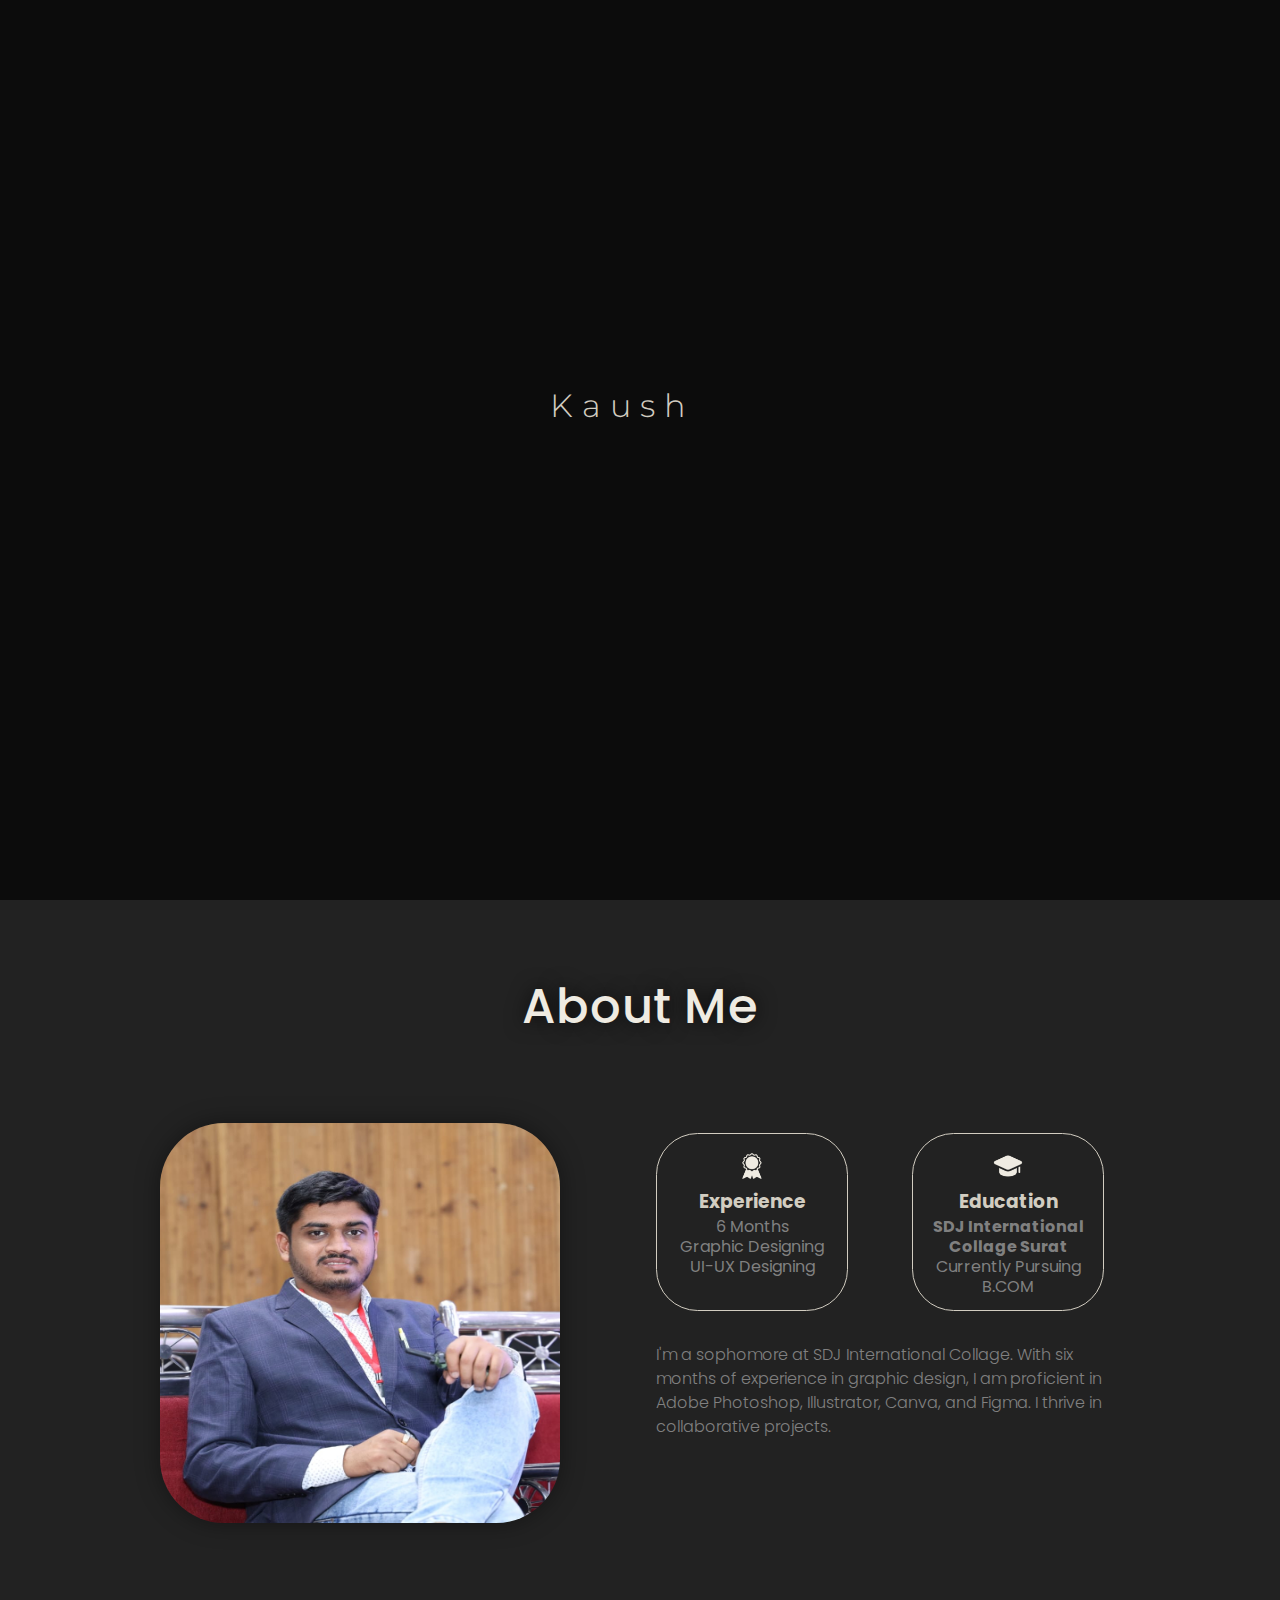
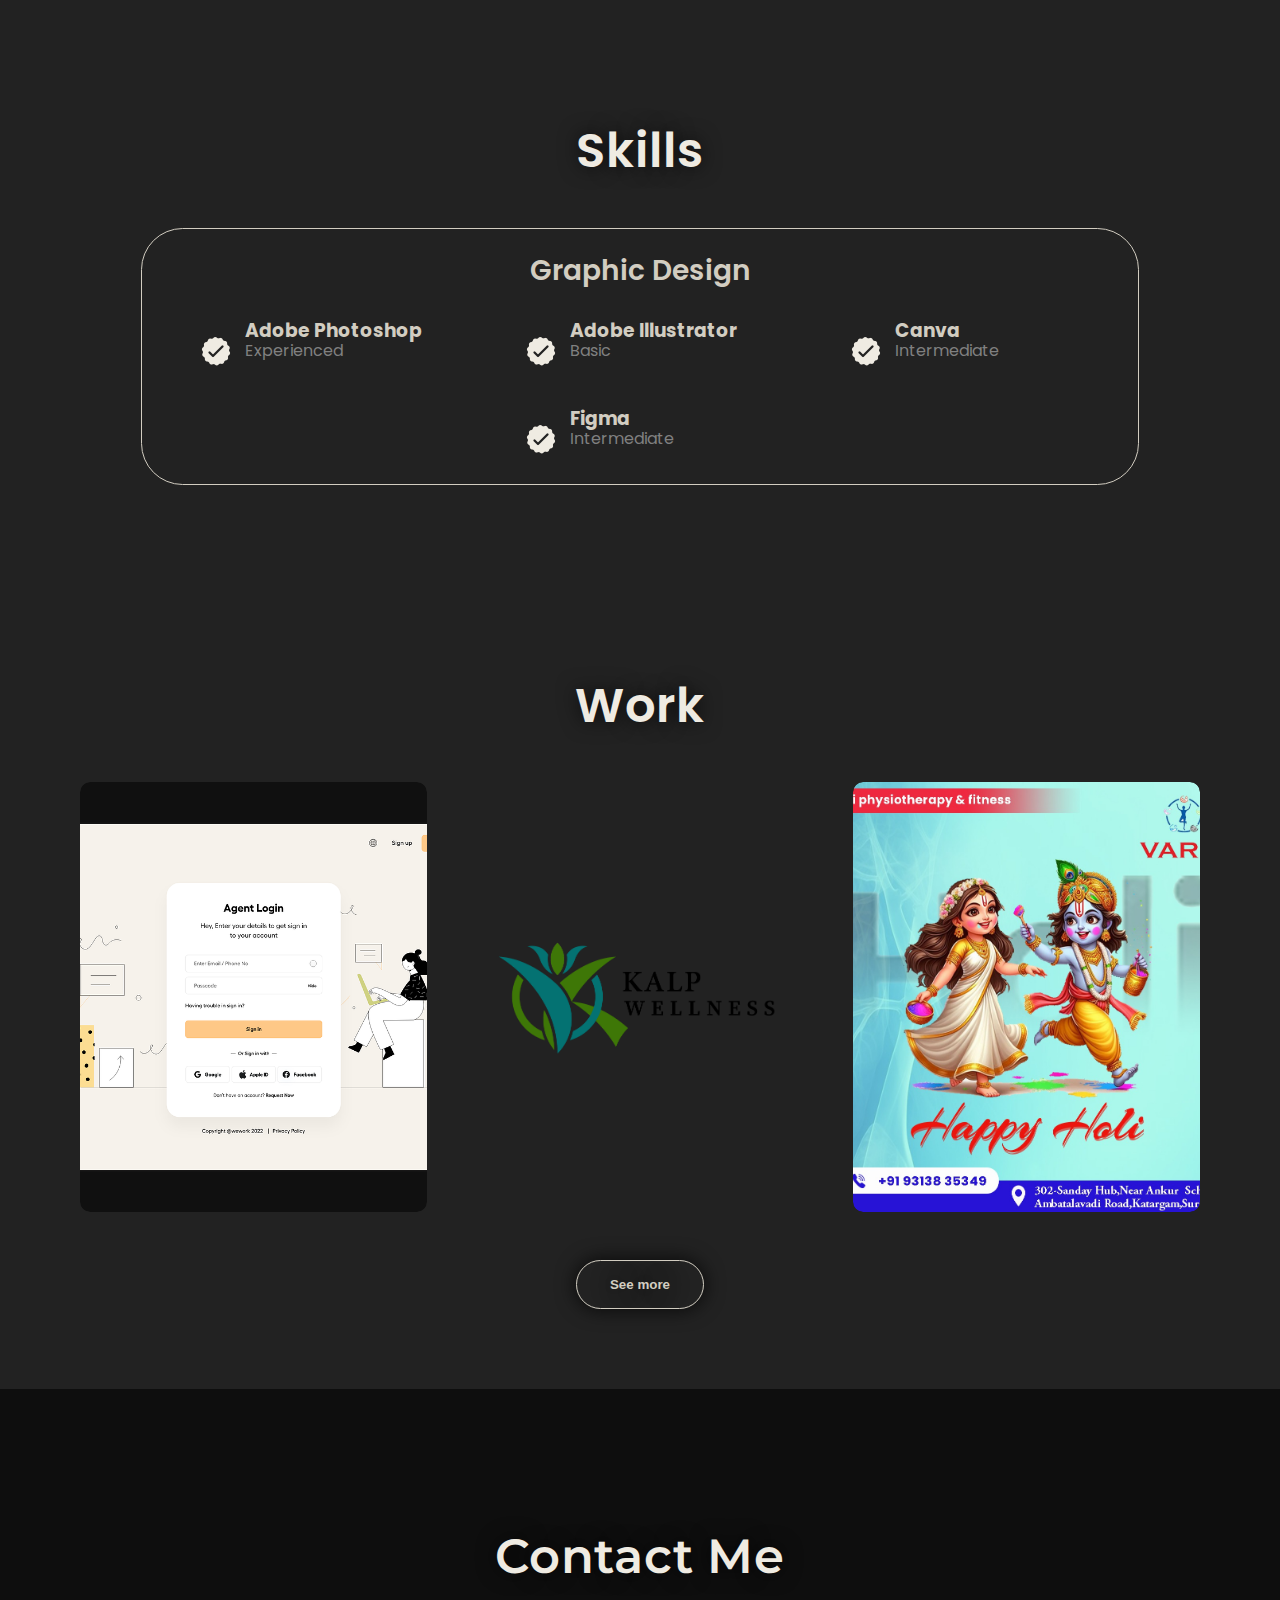
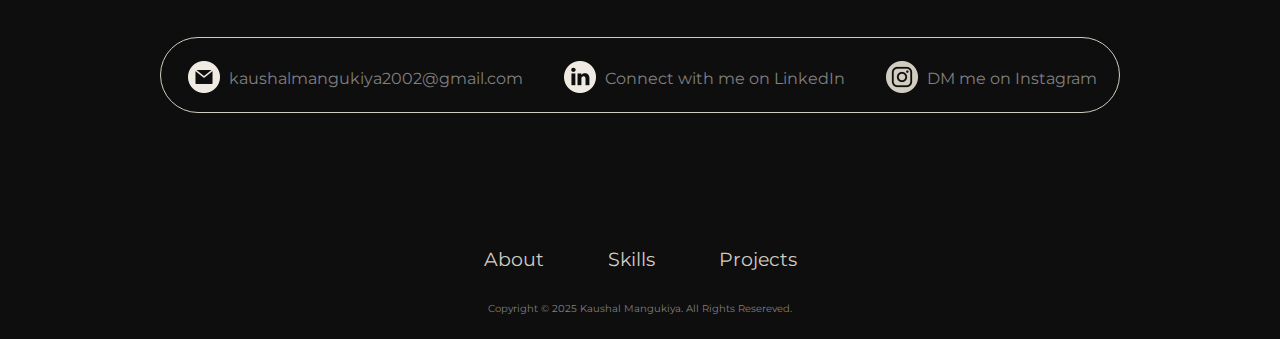
<file: index.html>
<!DOCTYPE html>
<html lang="en">
<head>
    <meta charset="UTF-8">
    <meta name="viewport" content="width=device-width, initial-scale=1.0">
    <title>Kaushal's Portfolio</title>
    <link rel="stylesheet" href="style.css">
    <link rel="stylesheet" href="mediaqueries.css">
</head>
<body bgcolor="#070707">

    <div class="intro">
        <h1 class="logo-header">
            <span class="intro-logo">K</span>
            <span class="intro-logo">a</span>
            <span class="intro-logo">u</span>
            <span class="intro-logo">s</span>
            <span class="intro-logo">h</span>
            <span class="intro-logo">a</span>
            <span class="intro-logo">l</span>

        </h1>
    </div>

    <nav id="desktop-nav" class="bgcolor">

        <div>
            <ul class="nav-links">
                <li><a href="#about">About</a></li>
                <li><a href="#skills">Skills</a></li>
                <li><a href="#projects">Projects</a></li>
                <li><a href="#contact">Contact</a></li>
            </ul>
        </div>
    </nav>

    <nav id="hamburger-nav">
        <div class="logo">Kaushal</div>
        <div class="hamburger-menu">
            <div class="hamburger-icon" onclick="togglemenu()">
                <span></span>
                <span></span>
                <span></span>
            </div>
            <div class="menu-links" onclick="togglemenu()">
                <li><a href="#about" onclick="togglemenu()">About</a></li>
                <li><a href="#skills" onclick="togglemenu()">Skills</a></li>
                <li><a href="#projects" onclick="togglemenu()">Projects</a></li>
                <li><a href="#contact" onclick="togglemenu()">Contact</a></li>
            </div>
        </div>
    </nav>

    <section id="profile">
        <div class="section__pic-container">
            <img class="home-pic"
            src="./Assets/kaushal 1.jpeg" alt="Kaushal Mangukiya">
        </div>
        <div class="section__text" class="show">
            <p class="section__text__p1">Hello there, I'm</p>
            <h1 class="title">Kaushal Mangukiya</h1>
            <p class="section__text__p2">Graphic Designer</p>
            <div class="btn-container">
                <button class="btn btn-color-2"
                onclick="window.open('./Assets/RESUME.pdf')"
                >
                My Resume
                </button>
                <button class="btn btn-color-1"
                onclick="location.href='./#contact'">
                Get in touch
                </button>
            </div>
            <div id="socials-container">
                <img src='./Assets/linkedin.png' alt="My LinkedIn Profile"
                class="icon" onclick="location.href='https://www.linkedin.com/in/kaushal-mangukiya-a54a90245?utm_source=share&utm_campaign=share_via&utm_content=profile&utm_medium=ios_app'">
                <img src='./Assets/insta.png' alt="My Instagram Handle"
                class="icon" onclick="location.href='https://www.instagram.com/kaushal_mangukiya_?igsh=a3Y2aHNwZ2JyZTBp'">
                </div>
        </div>
    </section>

    <section id="about">
        <p class="section__text">Get To Know</p>
        <h1 class="title2">About Me</h1>
        <div class="section-container">
            <div class="section__pic-container">
                <img src="./Assets/kaushal11.jpg"
                alt="Bhavya Parmar Profile Picture"
                class="about-pic">
            </div>
            <div class="about-details-container">
                <div class="about-containers">
                    <div class="details-container">
                        <img src="./Assets/experience.png"
                        alt="experience icon" class="icon">
                        <h3 class="about-headings">Experience</h3>
                        <p>6 Months<br>Graphic Designing<br>UI-UX Designing</p>
                    </div>
                    <div class="details-container">
                        <img src="./Assets/graduation.png"
                        alt="education icon" class="icon">
                        <h3 class="about-headings">Education</h3>
                        <p><b>SDJ International Collage Surat</b>
                        <br>Currently Pursuing B.COM<br>
                        </p>
                    </div>
                </div>
                <div class="text-container">
                    <p>
                        I'm a sophomore at SDJ International Collage. With six months of experience 
                        in graphic design, I am proficient in Adobe Photoshop, Illustrator, Canva, and 
                        Figma. I thrive in collaborative projects.
                    </p>
                </div>
            </div>
        </div>
    </section>

    <section id="skills">
        <p class="section__text">Have a look at my</p>
        <h1 class="title">Skills</h1>
        <div class="skills-details-container">
                <div class="sk-details-container">
                    <h2 class="skills-subtitle">Graphic Design</h2>
                    <div class="article-container">
                        <article>
                            <img src="./Assets/checkmark.png" alt="skills checkmark"
                            class="icon">
                            <div>
                                <h3>Adobe Photoshop</h3>
                                <p>Experienced</p>
                            </div>
                        </article>
                        <article>
                            <img src="./Assets/checkmark.png" alt="skills checkmark"
                            class="icon">
                            <div>
                                <h3>Adobe Illustrator</h3>
                                <p>Basic</p>
                            </div>
                        </article>
                        <article>
                            <img src="./Assets/checkmark.png" alt="skills checkmark"
                            class="icon">
                            <div>
                                <h3>Canva</h3>
                                <p>Intermediate</p>
                            </div>
                        </article>
                        <article>
                            <img src="./Assets/checkmark.png" alt="skills checkmark"
                            class="icon">
                            <div>
                                <h3>Figma</h3>
                                <p>Intermediate</p>
                            </div>
                        </article>
                    </div>
                </div>
        </div>
    </section>

    <section id="projects">
        <p class="section__text">Explore my</p>
        <h1 class="title">Work</h1>
        <div class="work-list">
            <a href="./Assets/2.png"><div class="work">
                <img src="./Assets/2.png" alt="Login Page UI Design">
                <div class="layer">
                    <h3>Login Page UI Design</h3>
                </div>
            </div></a>
            <a href="./Assets/1.png"><div class="work">
                <img src="./Assets/1.png" alt="Logo Design">
                <div class="layer">
                    <h3>Logo Design</h3>
                </div>
            </div></a>
            <a href="./Assets/3.jpg"><div class="work">
                <img src="./Assets/3.jpg" alt="Event Poster">
                <div class="layer">
                    <h3>Event Poster</h3>
                </div>
            </div></a>
            
        </div>

            </div>
        </div>
        <a href="projects.html">
        <button class="btn btn-color-2">
                See more
            </button></a>
    </section>

    <section id="contact">
        <p class="section__text" style="padding-bottom: 0.3rem;">Get In Touch</p>
        <h1 class="title" style="font-weight: 600;">Contact Me</h1>
        <div class="contact-info-upper-container">
            <div class="contact-info-container">
                <a href="mailto:23110059@iitgn.ac.in">
                    <img src="./Assets/email.png" alt="Email icon"
                    class="icon contact-icon">
                    <p>kaushalmangukiya2002@gmail.com</p>
                </a>
            </div>
            <div class="contact-info-container">
            <a href="https://www.linkedin.com/in/kaushal-mangukiya-a54a90245?utm_source=share&utm_campaign=share_via&utm_content=profile&utm_medium=ios_app">
                <img src="./Assets/linkedin.png" alt="LinkedIn" 
                class="icon contact-icon">
                <p>Connect with me on LinkedIn</p>
            </a>
            </div>
            <div class="contact-info-container">
            <a href="https://www.instagram.com/kaushal_mangukiya_?igsh=a3Y2aHNwZ2JyZTBp">
                <img src='./Assets/insta.png' alt="My Instagram Handle" 
                class="icon contact-icon">
                <p>DM me on Instagram</p>
            </a>
            </div>
        </div>
    </section>

    <footer>
        <nav>
            <div class="nav-links-container2">
                <ul class="nav-links">
                    <li><a href="#about">About</a></li>
                    <li><a href="#skills">Skills</a></li>
                    <li><a href="#projects">Projects</a></li>
                </ul>
            </div>
        </nav><br>
        <p>Copyright &#169; 2025 Kaushal Mangukiya. All Rights Resereved.</p>
    </footer>

   <script defer src="script.js"></script> 
</body>
</html>
</file>
<file: style.css>
/*GENERAL*/

@import url('https://fonts.googleapis.com/css2?family=Montserrat:ital,wght@0,100..900;1,100..900&display=swap');
@import url('https://fonts.googleapis.com/css2?family=Poppins:ital,wght@0,100;0,200;0,300;0,400;0,500;0,600;0,700;0,800;0,900;1,100;1,200;1,300;1,400;1,500;1,600;1,700;1,800;1,900&display=swap');
@font-face {
    font-family: myfont;
    src: url("./Assets/BrittanySignature.ttf") format("ttf");
    font-weight: normal;
    font-style: normal;

}

*{
    margin: 0;
    padding: 0;
}

body {   
    font-family: "Montserrat", "Poppins" ;
    background-color: #0e0e0e;

}

body::-webkit-scrollbar {
    display: none;
}

html {
    scroll-behavior: smooth;
}

p {
    color: rgb(128, 128, 128);
}

/* INTRO SCREEN */

.intro{
    position: fixed;
    z-index: 2;
    left: 0;
    top: 0;
    width: 100%;
    height: 100vh;
    background-color: #0c0c0c;
    transition: 1s;
}

.logo-header {
    position: absolute;
    top: 45%;
    left: 50%;
    transform: translate(-50%, -50%);
    color: #d2cdc1;
}

.intro-logo {
    position: relative;
    display: inline-block;
    bottom: -25px;
    opacity: 0;
    font-weight: 300;
    font-family: 'Montserrat';
}

.intro-logo.active {
    bottom: 0;
    opacity: 1;
    transition: ease-in-out 0.5s;
}

.intro-logo.fade {
    bottom: 150px;
    opacity: 0;
    transition: ease-in-out 0.5s;
}


/*TRANSITION*/

a, .btn {
  transition: all 300ms ease;  
}

/*DESKTOP NAV*/

#desktop-nav {
    display: flex;
    width: 90%;
    
    position: absolute;
    justify-content: space-between;
    align-items: center;
    height: 10vh;
    padding: 0 5%;
    z-index: 1;

    /* transition: all 300ms ease; */
}

/* .bgcolor {
    background-color:none;
    transition: all 300ms ease;
} */


.nav-links {
    gap: 4rem;
    list-style: none;
    font-size: 1.2rem;
    margin-top: 0.3rem;

}

a {
    color: #d2cdc1;
    text-decoration: none;
    text-decoration-color: #141414;
}

nav a:hover {
    color: purple;
    text-decoration: underline;
    text-underline-offset: 0.8rem;
}

#desktop-nav .logo {
    display: flex;
    height: 65px;
    width: 105px;
    margin-top: 0.5rem;
    padding-left: 10px;
}

.logo:hover {
    cursor: pointer;
}

/*HAMBURGER NAV*/


#hamburger-nav, .nav-links {
    display: flex;
}

#hamburger-nav {
    justify-content: center;
    align-items: center;
    height: 10vh;
    padding-left: 5rem;
    padding-right: 6rem;
    position: absolute;
    background-color: transparent;
    color: transparent;
    z-index: 1;
}

#hamburger-nav {
    display: none;
}

.hamburger-menu {
    position: relative;
    display: inline-block;
}

.hamburger-icon {
    display: flex;
    flex-direction: column;
    justify-content: space-between;
    height: 24px;
    width: 30px;
    cursor: pointer;
}

.hamburger-icon span {
    width: 100%;
    height: 2px;
    background-color: #d2cdc1;
    transition: all 0.3 ease-in-out;
}

.menu-links {
    position: absolute;
    top: 100%;
    right: 0;
    background-color: #141414;
    width: fit-content;
    max-height: 0;
    overflow: hidden;
    transition: all 0.3 ease-in-out;
}

.menu-links a {
    display: block;
    padding: 10px;
    text-align: center;
    font-size: 1.5rem;
    color: #d2cdc1;
    text-decoration: none;
    transition: all 0.3 ease-in-out;
}

.menu-links li {
    list-style: none;
}

.menu-links.open {
    max-height: 300px;
}

.hamburger-icon.open span:first-child {
    transform: rotate(45deg) translate(10px,5px);
}

.hamburger-icon.open span:nth-child(2) {
    opacity: 0;;
}

.hamburger-icon.open span:last-child {
    transform: rotate(-45deg) translate(10px,-5px);
}

.hamburger-icon span:first-child {
    transform: none;
}

.hamburger-icon span:first-child {
    opacity: 1;
}

.hamburger-icon span:first-child {
    transform: none;
}

/*SECTIONS*/

section {
    padding-top: 4vh;
    height: 96vh;
    box-sizing: border-box;
    min-height: fit-content;
}

.section-container {
    display: flex;
}

/*PROFILE SECTION*/

#profile {
    padding-top: 3.5rem;
    display: flex;
    justify-content: center;
    gap: 10rem;
    height: 100vh;
    background-color: #222222;
    background-image: url('./Assets/black.jpg');
    background-size: cover;
    background-repeat: no-repeat;
    background-attachment: fixed;
    background-position: center;
    background-blend-mode: overlay;
    background-size: 105%;

    position: relative;

    padding: 5rem 0;
    height: 100vh;
    background-size: cover;
    background-repeat: no-repeat;
    background-blend-mode: overlay;
    font-family: "Poppins";
    background-position: center;
    height: fit-content;
}




.home-pic {
    display: flex;
    height: 400px;
    width: 400px;
    margin: 9.4rem 0;
    border-radius: 50%;
    box-shadow: 0 0 25px rgba(0, 0, 0,0.4);
}

.section__text {
    align-self: center;
    text-align: center;
    opacity: 0;
    transition: all 800ms;
    filter: blur(5px);
}

.show{
    opacity: 1;
    filter: blur(0);

}

.section__text p {
    color: #a9a69e;
    text-shadow: 0 0 20px rgba(0,0,0, 0.744);
}

.section__text__p1 {
    font-weight: 600;
    text-align: center;
    font-size: 1.5rem;
    margin-bottom: 0.4rem;
    margin-top: 0.7rem;
}

.section__text__p2 {
    font-weight: 400;
    letter-spacing: 0.1rem;
    font-size: 1.2rem;
}

.title {
    font-weight: 700;
    font-size: 3rem;
    text-align: center;
    color: #efebe2;
    margin-bottom: 0.6rem;
    text-shadow: 0 0 20px rgba(0,0,0, 0.744);
    letter-spacing: 0.05rem;
}

#socials_container {
    display: flex;
    justify-content: center;
    margin-top: 2rem;
    gap: 1rem;
}

/*ICONS*/

.icon {
    cursor: pointer;
    height: 2rem;
    margin-top: 1rem;
    text-shadow: 0 0 20px rgba(0,0,0, 0.8);
    padding-inline: 5px;
}

.btn-container {
    display: flex;
    justify-content: center;
    gap: 1rem;
    transition-delay: 1s;
}

.btn {
    font-weight: 600;
    transition: all 300ms ease;
    padding: 1rem;
    width: 8rem;
    border-radius: 2rem;
    margin-top: 1.4rem;   
    box-shadow: 0 0 20px rgba(0, 0, 0, 0.8);
    text-shadow: 0 0 20px rgba(0,0,0, 0.8);
}

.btn-color-1, .btn-color-2 {
    border: #d2cdc1 0.1rem solid;
}
.btn-color-2 {
    color: #d2cdc1;
}

.btn-color-1:hover, .btn-color-2:hover {
    cursor: pointer;
}

.btn-color-2:hover {
    background: none;
    color: purple;
    border: purple 0.1rem solid;
    box-shadow: 0 0 20px rgba(128,0,128,0.3);
}

.btn-color-1:hover {
    background: purple;
    color: #d2cdc1;
    border: purple;
    box-shadow: 0 0 20px rgba(128,0,128,0.3);
}

.btn-color-2 {
    background: none;
}

btn-color-2:hover {
    border:#d2cdc1 0.1rem solid;
}

.btn-container {
    gap: 1.5rem;
}

/*ABOUT SECTION*/

#about {
    position: relative;
    background-image: url(./Assets/black.jpg);
    padding: 5rem 0;
    height: 100vh;
    background-color: #222222;
    background-size: cover;
    background-repeat: no-repeat;
    background-blend-mode: overlay;
    font-family: "Poppins";
    background-position: center;
    background-attachment: fixed;
    height: fit-content;
}

.title2 {
    font-family: "Poppins", sans-serif;
    color: #efebe2;
    margin-top: 0.3rem;
    font-weight: 500;
    font-size: 3rem;
    text-align: center;
    text-shadow: 0 0 20px rgba(0,0,0, 0.744);
    letter-spacing: 0.05rem;
}

.about-pic {
    height: 400px;
    width: 400px;
    margin-left: 10rem;
    margin-top: 5rem;
    border-radius: 4rem;
    box-shadow: 0 0 25px rgba(0, 0, 0,0.4);
}

.about-containers {
    gap: 4rem;
    margin-bottom: 2rem;
    padding-left: 2rem;
    padding-right: 11rem;
}

.about-details-container {
    justify-content: center;
    flex-direction: column;
    
}

.about-containers,
.about-details-container {
    display: flex;
}


.details-container {
    padding-bottom: 0.8rem;
    flex: 1;
    background: none;
    border-radius: 2.6rem;
    border: #070707 0.1rem solid;
    border-color: #d2cdc1;
    text-align: center;
    line-height: 1.25rem;
    transition: all 300ms ease;
}

.details-container:hover {
    background: #0a0a0a;
    color: purple;
    border: purple 0.1rem solid;
    box-shadow: 0 0 20px rgba(128,0,128,0.3);
}

.section-container {
    gap: 4rem;
    height: 80%;
}


.about-headings {
    color: #d2cdc1;
    padding-top: 0.3rem;
    padding-bottom: 0.3rem;
}

.text-container {
    font-family: "Poppins", sans-serif;
    font-weight: 300;
    color: #d2cdc1;
    padding-left: 2rem;
    padding-right: 11rem;
    text-align: left;
    line-height: 1.5rem;

}

/*SKILLS*/

#skills {
    position: relative;
    background-image: url(./Assets/black.jpg);
    padding: 5rem 0;
    height: 100vh;
    background-color: #222222;
    background-size: cover;
    background-repeat: no-repeat;
    background-blend-mode: overlay;
    font-family: "Poppins";
    background-position: center;
    background-attachment: fixed;
    height: fit-content;
}

#skills .title{
    font-weight: 600;
}

.skills-subtitle {
    color: #d2cdc1;
    font-weight: 600;
    font-size: 1.75rem;
    margin-bottom: 2rem;
    margin-top: 2rem;

}

.skills-details-container {
    display: flex;
    justify-content: center;
    flex-direction: column;
}

.article-container {
    display: flex;
    text-align: initial;
    flex-wrap: wrap;
    flex-direction: row;
    gap: 2rem;
    justify-content: space-evenly;
    padding-bottom: 1rem;
}

article {
    display: flex;
    width: 15rem;
    justify-content: left;
    gap: 0.5rem;
    margin-top: 0.5rem;
}
article .icon {
    cursor: default;
}

article h3{
    color: #d2cdc1;
}

.sk-details-container {
    padding-bottom: 0.8rem;
    flex: 1;
    background: none;
    border-radius: 2.6rem;
    border: #070707 0.1rem solid;
    border-color: #d2cdc1;
    text-align: center;
    line-height: 1.25rem;
    margin-left: 11%;
    margin-right: 11%;
    margin-top: 2rem;
    padding-bottom: 0.7rem;
    transition: all 300ms ease;
}

.sk-details-container:hover{
    background: #0a0a0a;
    color: purple;
    border: purple 0.1rem solid;
    box-shadow: 0 0 15px rgba(128,0,128,0.2);
}



/* PROJECTS */

#projects {
    position: relative;
    background-image: url(./Assets/black.jpg);
    padding: 5rem 0;
    height: 100vh;
    background-color: #222222;
    background-size: cover;
    background-repeat: no-repeat;
    background-blend-mode: overlay;
    font-family: "Poppins";
    background-position: center;
    background-attachment: fixed;
    height: fit-content;
}


#projects .title {
    font-weight: 600;
}

.work-list {
    display: grid;
    grid-template-columns: repeat(auto-fit, minmax(300px, 2fr));
    grid-gap: 40px;
    margin: 40px 5rem;  
}

.work {
    border-radius: 10px;
    position: relative;
    overflow: hidden;
}

.work img {
    width: 100%;
    border-radius: 10px;
    display: block;
    aspect-ratio: 1/1;
    transition: transform 0.3s;
}

.layer {
    width: 100%;
    height: 0;
    background: linear-gradient(rgba(0,0,0,0), #070707) ;
    border-radius: 10px;
    position: absolute;
    left: 0;
    bottom: 0;
    overflow: hidden;
    display: flex;
    align-items: center;
    justify-content: center;
    flex-direction: column;
    text-align: center;
    transition: height 0.3s;
}

.layer h3 {
    color: #d2cdc1;
    text-shadow: 0 0 40px #070707;
    font-weight: 600;
}


.work img {
    height: 430px;
    width: 100%;
    object-fit: cover;
}

.work:hover img{
    transform: scale(1.1);
    width: 100%;
    border-radius: 10px;
    display: block;
    
}

.work:hover .layer {
    height: 100%;
}

.work:hover{
    box-shadow:  0 0 40px rgba(0, 0, 0, 0.204);
}

#projects button {
    margin: 3rem auto auto auto;
    display: block;
}


/* CONTACT */

#contact {
    height: 50vh;
    display: flex;
    justify-content: center;
    flex-direction: column;
    align-items: center;
    padding-bottom: 2rem;
}

.contact-info-upper-container {
    display: inline-block;
    justify-content: center;
    border-radius: 4rem;
    border: #d2cdc1 0.1rem solid;
    margin-top: 2.6rem;
    margin-left: auto;
    margin-right: auto;
    margin-bottom: 1rem;
    padding: 0.4rem;
    transition: all 0.3s ease;
}

.contact-info-upper-container:hover {
    border-color: purple;
    box-shadow: 0 0 30px rgba(128, 0, 128, 0.14);
}

.contact-info-container {
    display: inline-block;
    align-items: center;
    justify-content: center;
    gap: 1rem;
    margin: 0.05rem 1rem;
    padding-bottom: 0.5rem;
    width: auto;
}

.contact-info-container p {
    display: inline-block;
    justify-content: center;
    vertical-align: 9px;
}

.contact-info-container img:hover {
    color: purple;
    fill: purple;
}


#contact .logo img {
    display: flex;
    margin-top: 1rem;
    justify-content: center;
    align-items: center;
    height: 65px;
    width: 105px;
 
}

/* FOOTER */

footer{
    display: flex;
    flex-direction: column;
    align-items: center;
    justify-content: center;
}

footer .nav-links-container, .nav-links {
    padding: 0;
    margin: auto;
}
footer nav{
    padding: 0;
}

footer .nav-links-container2 {
    display: flex;
    flex-direction: column;
    justify-content: center;
    align-items: center;
    padding: 0;
    margin-top: 0.5rem;
}

.nav-links-container2 .nav-links{
    padding: 0;
    align-items: center;
    display: flex;
    flex-direction: row;
    justify-content: center;
}

footer p {
    display: flex;
    justify-content: center;
    margin-top: 0.7rem;
    padding-bottom: 1.5rem;
    font-size: x-small;
}


/* ALL PROJECTS PAGE */

#all-projects {
    position: relative;
    background-image: url("./Assets/huji25.jpg");
    background-color: #1e1e1e;
    background-size: cover;
    background-repeat: no-repeat;
    background-blend-mode: overlay;
    background-position: center;
    background-attachment: fixed;
    font-family: "Poppins";
    height: auto;
    padding-bottom: 2rem;
}

#all-projects p{
    height: 100%;
}


#all-projects .title{
    font-weight: 600;
}
</file>
<file: mediaqueries.css>
@media screen and (max-width: 1244px){
    #about{
        height: fit-content;
        padding-bottom: 4rem;
    }
    #about .section__pic-container{
        display: flex;
        justify-content: center;
        align-items: center;
    }
    .about-pic {
        width: 300px;
        height: 300px;
        margin: auto;
        margin-top: 2rem;
        margin-left: 2rem;
    }
    .about-containers {
        display: flex;
        flex-direction: row;
        flex-wrap: wrap;
        flex: 1;
        justify-content: center;
        align-items: center;
        margin-top: 2rem;
        padding: 0 2rem;
        gap: 2rem;
    }
    .about-containers .details-container {
        padding-left: 2rem;
        padding-right: 2rem;
        min-width: 16rem;
    }
    #about .text-container {
        padding: 0 2rem;
    }

}
@media screen and (max-width: 1140px){
    
    #desktop-nav .nav-links {
        display: none;
    }
    #desktop-nav{
        margin: 0;
        left: 0;
    }
    #hamburger-nav{
        display: flex;
        right: 0;
        padding-right: 5%;
    }
    #skills, .skills-details-container {
        padding-bottom: 3rem;
    }
    #profile{
        height: auto;
        padding-top: 7rem;
        padding-bottom: 2rem
    }
    #profile, .section-container {
        display: block;
    }

    section, .section-container {
        height: fit-content;
        justify-content: center;
    }
    section {
        padding: 5%;
    }
    .home-pic {
        width: 275px;
        height: 275px;
        margin: auto;
    }
    .about-pic {
        width: 300px;
        height: 300px;
        margin: auto;
        margin-top: 2rem;

    }
    .intro{
        width:100%;
    }
    .hamburger-nav{
        right: 0;
    }


    #skills{
        height: fit-content;
    }

    .skills-details-container{
        padding: 0 8%;
    }

    .sk-details-container{
        margin: 0;
    }
    #contact {
        height: fit-content;
    }
    #contact .title{
        margin-bottom: 2rem;
    }
    .contact-info-upper-container{
        width: fit-content;
        display: flex;
        flex-direction: column;
        border-radius: 2rem;
        margin: 0;
        margin-bottom: 1rem;
        padding: 0;
        padding-bottom: 0.2rem;
    }
    footer{
        display: flex;
        flex-direction: column;
        align-items: center;
        justify-content: center;
    }

    footer .nav-links-container, .nav-links {
        padding: 0;
        margin: auto;
    }
    footer nav{
        padding: 0;
    }

    #all-projects{
        width: 100%;
        margin: 0;
    }
    .work-list{
        grid-template-columns: repeat(auto-fit, minmax(400px, 1fr));
        padding: 0 5%;
    }

}

@media screen and (max-width: 825px){
    .about-containers .details-container {
        padding-left: 2rem;
        padding-right: 2rem;
        max-width: 15rem;
    }
}

@media screen and (max-width: 620px){
    .work-list{
        margin: 0;
        grid-template-columns: auto;
    }
    section{
        width: auto;
        margin-left: 0;
        margin-right: 0;
        padding: 3%;
    }
    #contact{
        margin-top: 1rem;
    }
}

@media(prefers-reduced-motion) {
    .section__text{
        transition: none;
    }
}
</file>
